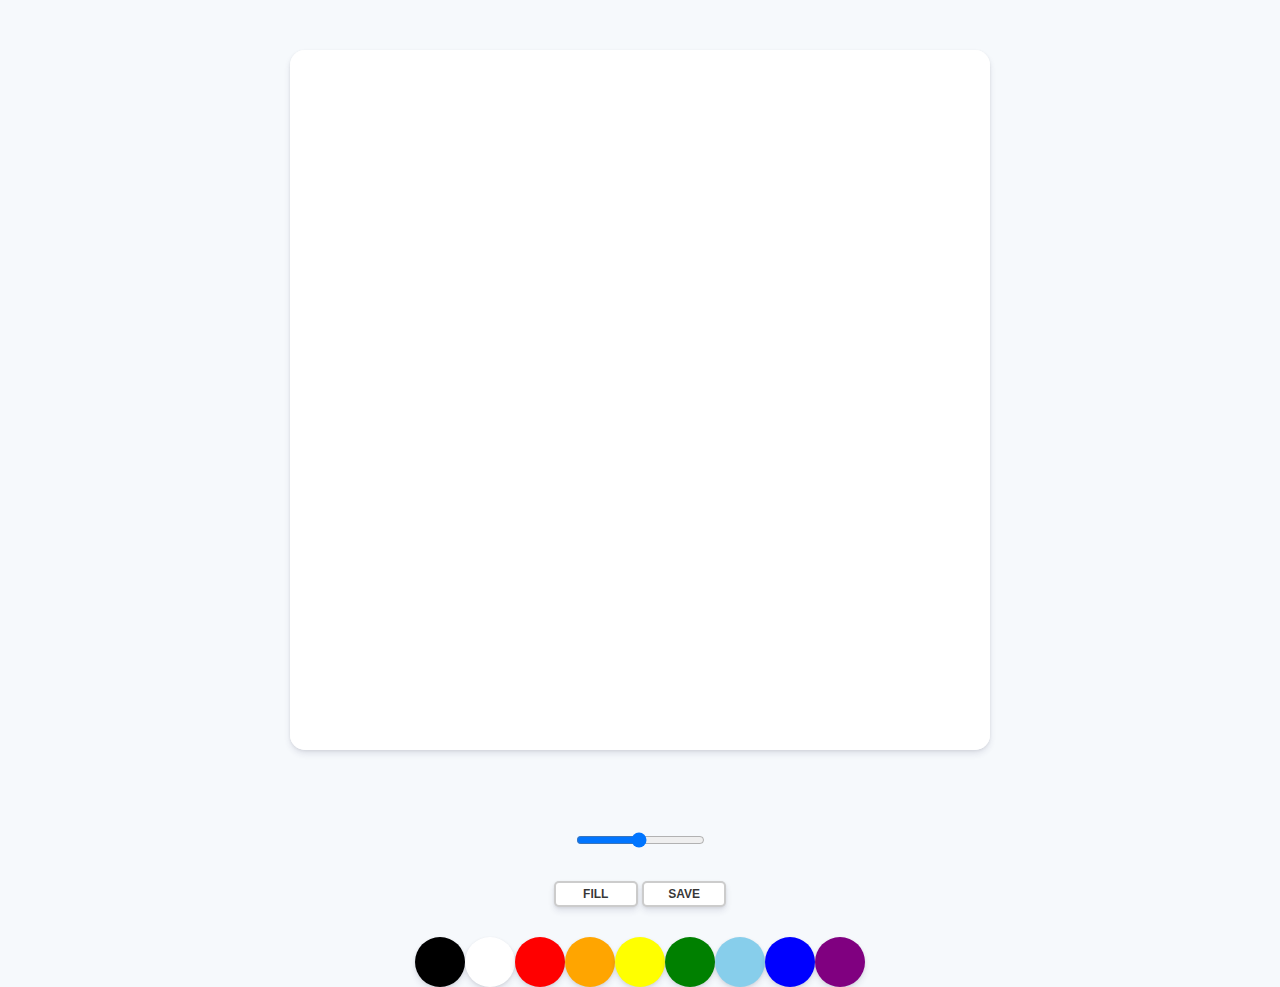
<file: NomadCoders.Canvas/index.html>
<!DOCTYPE html>
<html lang="en">
    <head>
        <meta charset="UTF-8"/>
        <meta name="viewport" content="width=device-width, initial-scale=1.0"/>
        <meta http-equiv="X-UA-Compatible" content="ie-edge"/>
        <link rel="stylesheet" href="styles.css"/>
        <title>PaingJS</title>
    </head>
    <body>
        <canvas id = "jsCanvas" class = "canvas"></canvas>
        <div class="controls">
            <div class="controls_range">
                <input type="range" id="jsRange" min="0.1" max="5.0" value="2.5" step="0.1"/>
            </div>
            <div class="controls_btns">
                <button id="jsMode">Fill</button>
                <button id="jsSave">Save</button>
            </div>
            <div class="controls_colors" id="jsColors">
                <div class="controls_color jsColor" style = "background-color: black;"></div>
                <div class="controls_color jsColor" style = "background-color: white;"></div>
                <div class="controls_color jsColor" style = "background-color: red;"></div>
                <div class="controls_color jsColor" style = "background-color: orange;"></div>
                <div class="controls_color jsColor" style = "background-color: yellow;"></div>
                <div class="controls_color jsColor" style = "background-color: green;"></div>
                <div class="controls_color jsColor" style = "background-color: skyblue;"></div>
                <div class="controls_color jsColor" style = "background-color: blue;"></div>
                <div class="controls_color jsColor" style = "background-color: purple;"></div>
            </div>
        </div>
        <script src = "app.js"></script>
    </body>
</html>
</file>
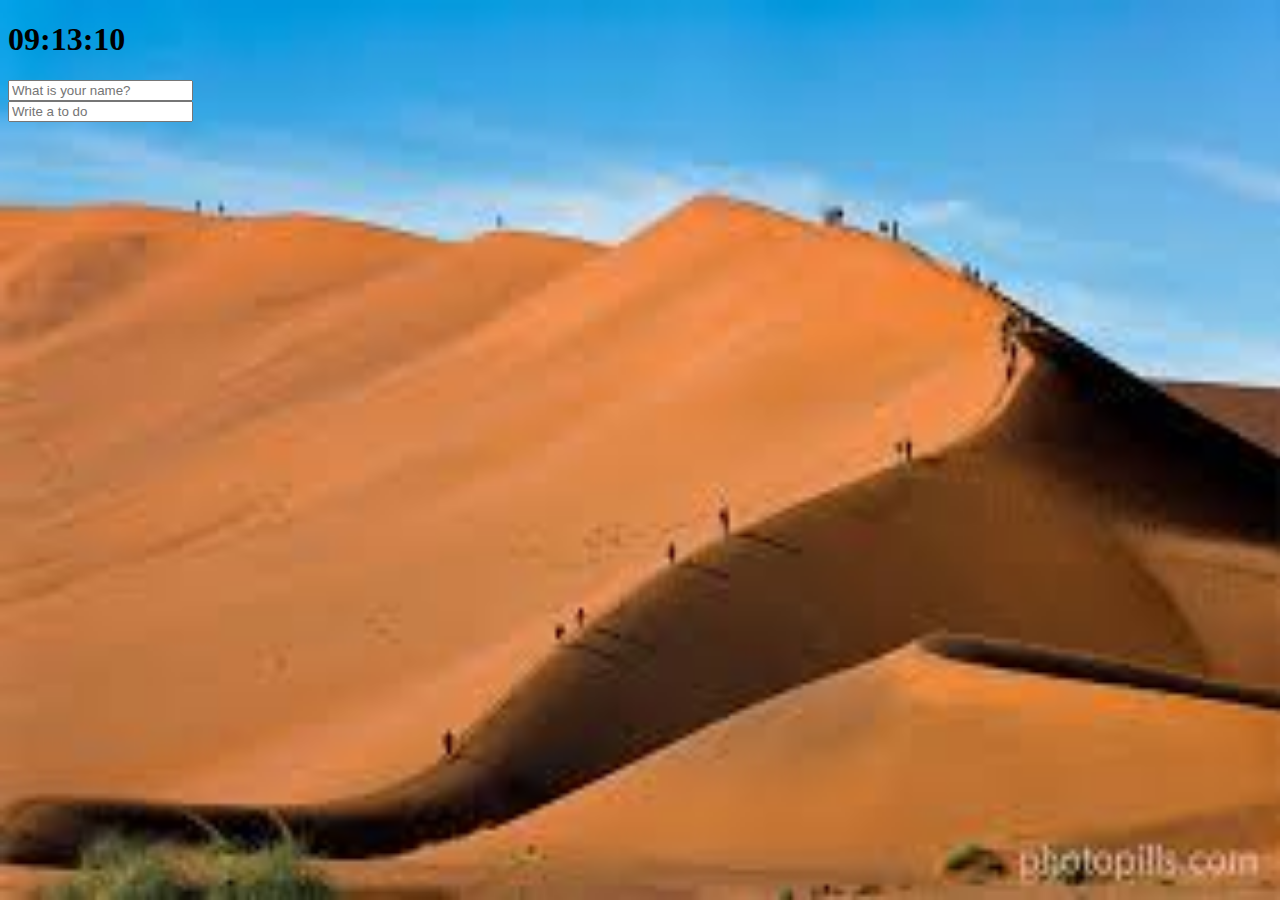
<file: NomadCoders.ChromeApp/index.html>
<!DOCTYPE html>
<html>
    <head>
        <title>NomadCoders_ChormeApp</title>
        <meta charset = 'utf-8'/>
        <link rel = "stylesheet" href = "index.css" />
    </head>
    <body>
        <div class = "js-clock">
            <h1>00:00</h1>
        </div>
        <form class = "js-form form">
            <input type = "text" placeholder="What is your name?"/>
        </form>
        <h4 class="js-greetings greetings"></h4>
        <form class = "js-toDoForm">
            <input type="text" placeholder="Write a to do"/>
        </form>
        <ul class = "js-toDoList">
        </ul>
        <span class = "js-weather"></span>
        <script src = "clock.js"></script>
        <script src = "greeting.js"></script>
        <script src = "todo.js"></script>
        <script src = "background.js"></script>
        <script src = "weather.js"></script>
    </body>
</html>
</file>
<file: NomadCoders.ChromeApp/index.css>
body{
    background-color: #2c8e50;
}



.form,.greetings{
    display: none;
}

.showing{
    display: block;
}

@keyframes fadeIn {
    from{
        opacity: 0;
    }
    to{
        opacity: 1;
    }
}

.bgImage{
    position:absolute;
    top:0;
    left: 0;
    width: 100%;
    height: 100%;
    z-index: -1;
    animation: fadeIn .5s linear;
}
</file>
<file: NomadCoders.Canvas/styles.css>
@import "reset.css";
body{
    background-color: #f6f9fc;
    font-family: -apple-system, BlinkMacSystemFont, 'Segoe UI', Roboto, Oxygen, Ubuntu, Cantarell, 'Open Sans', 'Helvetica Neue', sans-serif;
    display:flex;
    flex-direction: column;
    align-items: center;
    padding-top: 50px;
    padding-bottom: 50px 0px;
}

.canvas{
    width:700px;
    height: 700px;
    background-color: white;
    border-radius: 15px;
    box-shadow: 0 4px 6px rgba(50, 50, 93, 0.11), 0 1px 3px rgba(0, 0, 0, 0.08);
}

.controls {
    margin-top: 80px;
    display: flex;
    flex-direction: column;
    align-items: center;
}

.controls .controls_btns{
    margin-bottom: 30px;
}

.controls_btns button{
    all :unset;
    cursor: pointer;
    background-color: white;
    padding:5px 0px;
    width : 80px;
    text-align: center;
    border-radius: 5px;
    box-shadow: 0 4px 6px rgba(50, 50, 93, 0.11), 0 1px 3px rgba(0, 0, 0, 0.08);
    border: 2px solid rgba(0, 0, 0, 0.2);
    color:rgba(0, 0, 0, 0.8);
    text-transform: uppercase;
    font-weight: 800;
    font-size: 12px;

}

.controls_btns button:active{
    transform: scale(0.98);
}

.controls .controls_colors{
    display:flex;
}

.controls_colors .controls_color{
    width:50px;
    height:50px;
    border-radius: 25px;
    cursor: pointer;
    box-shadow: 0 4px 6px rgba(50, 50, 93, 0.11), 0 1px 3px rgba(0, 0, 0, 0.08);
}

.controls .controls_range{
    margin-bottom: 30px;
}
</file>
